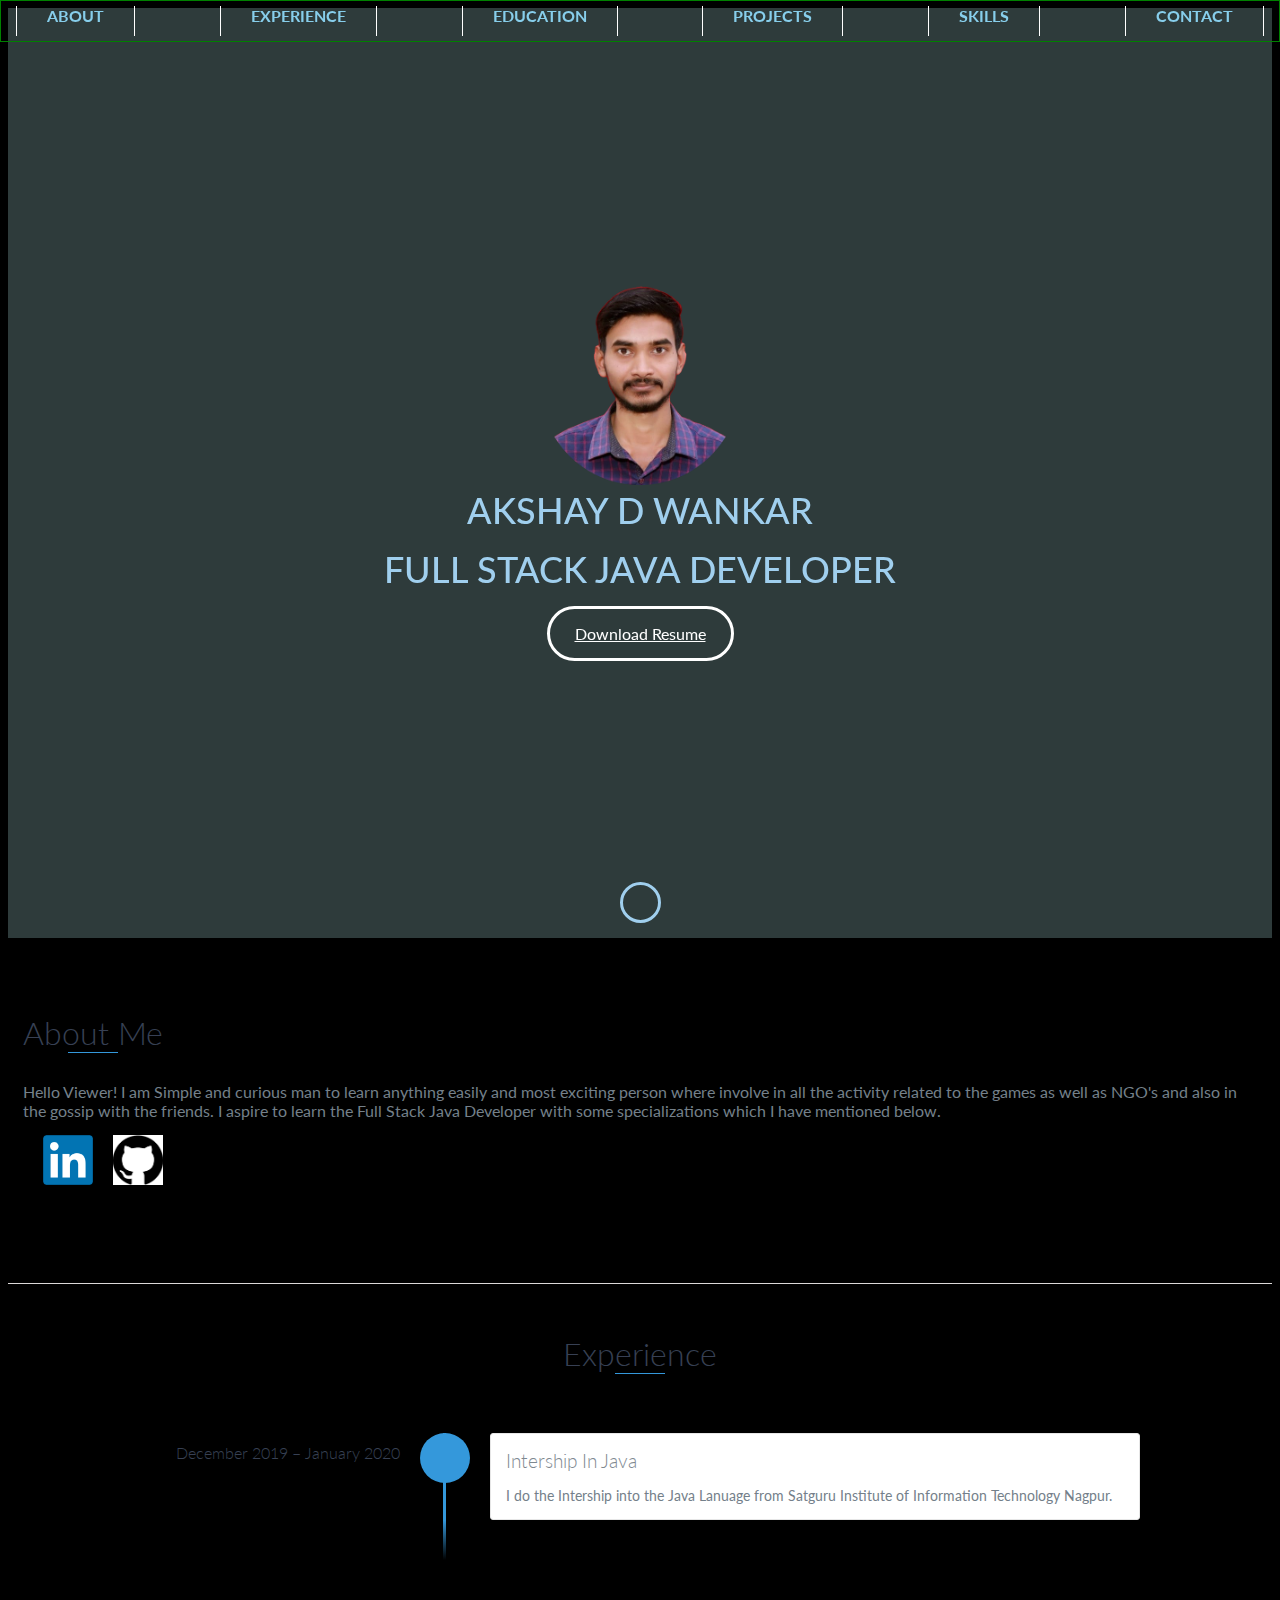
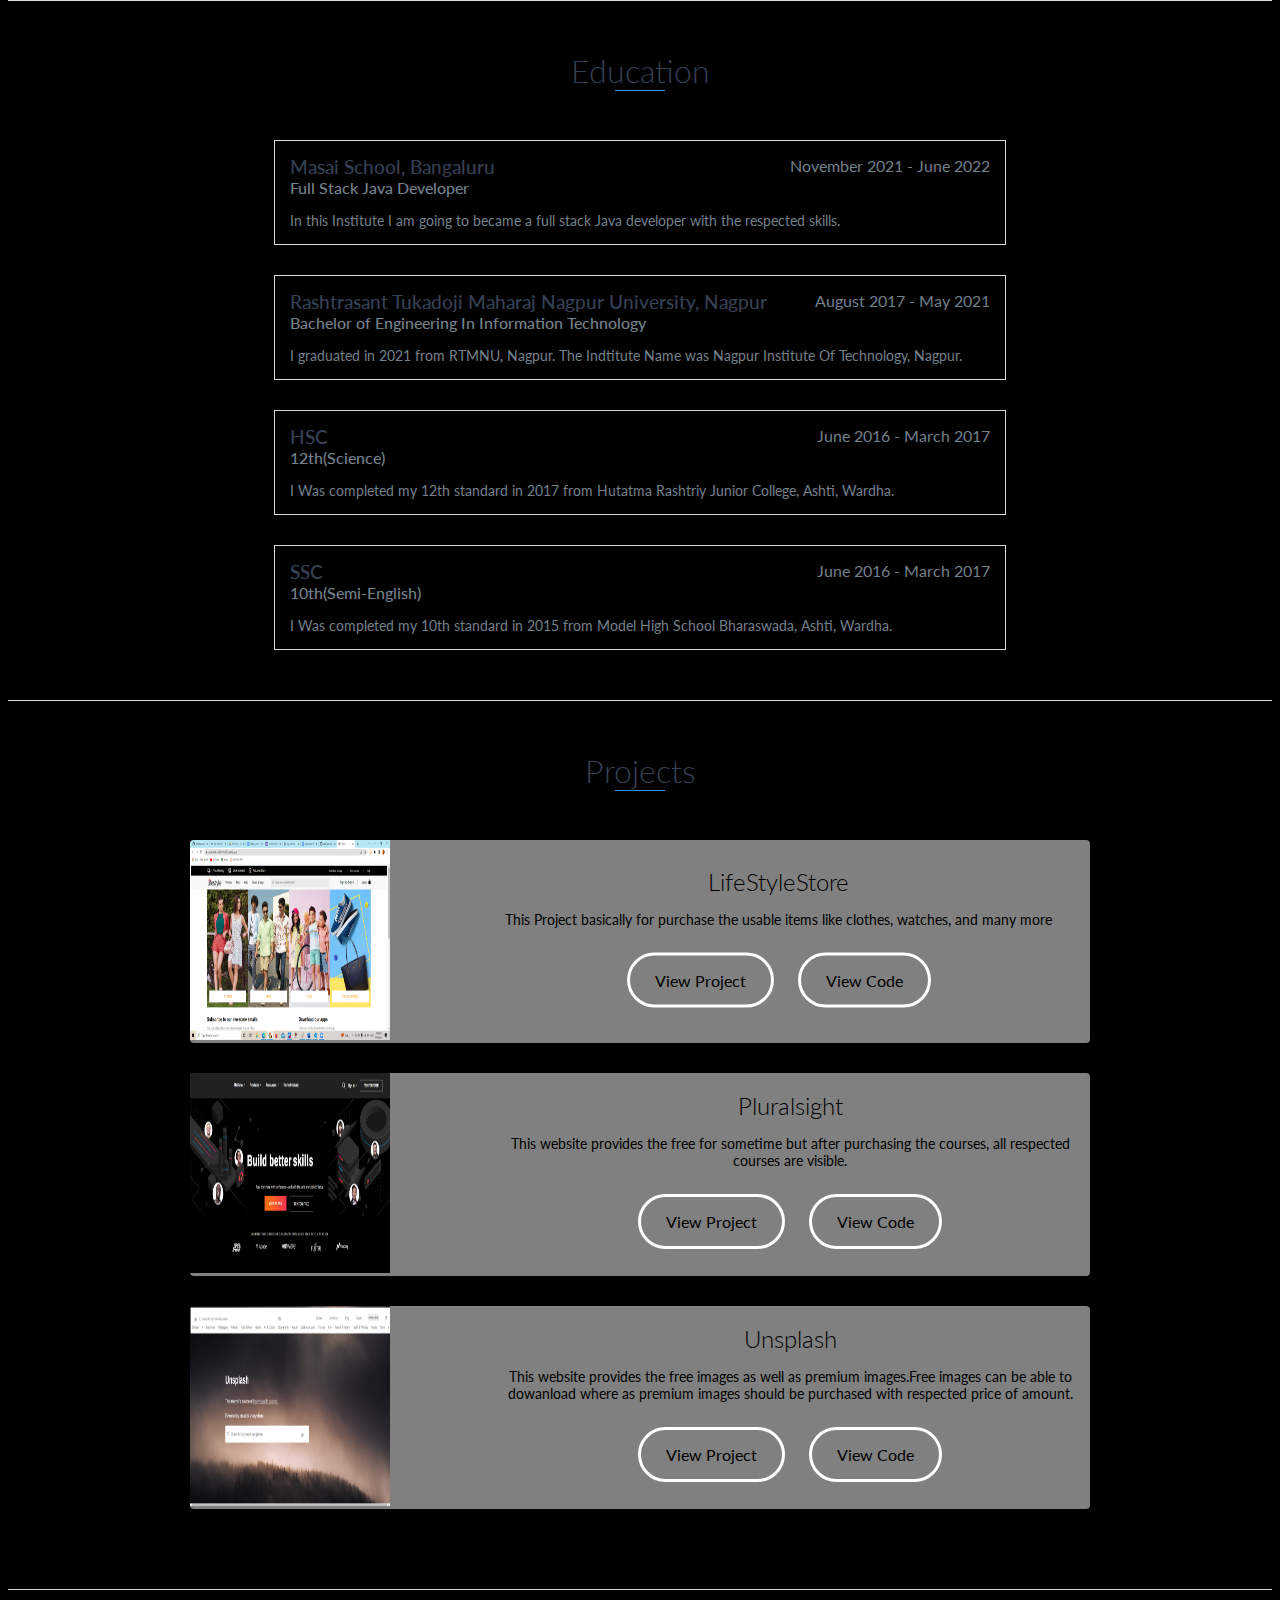
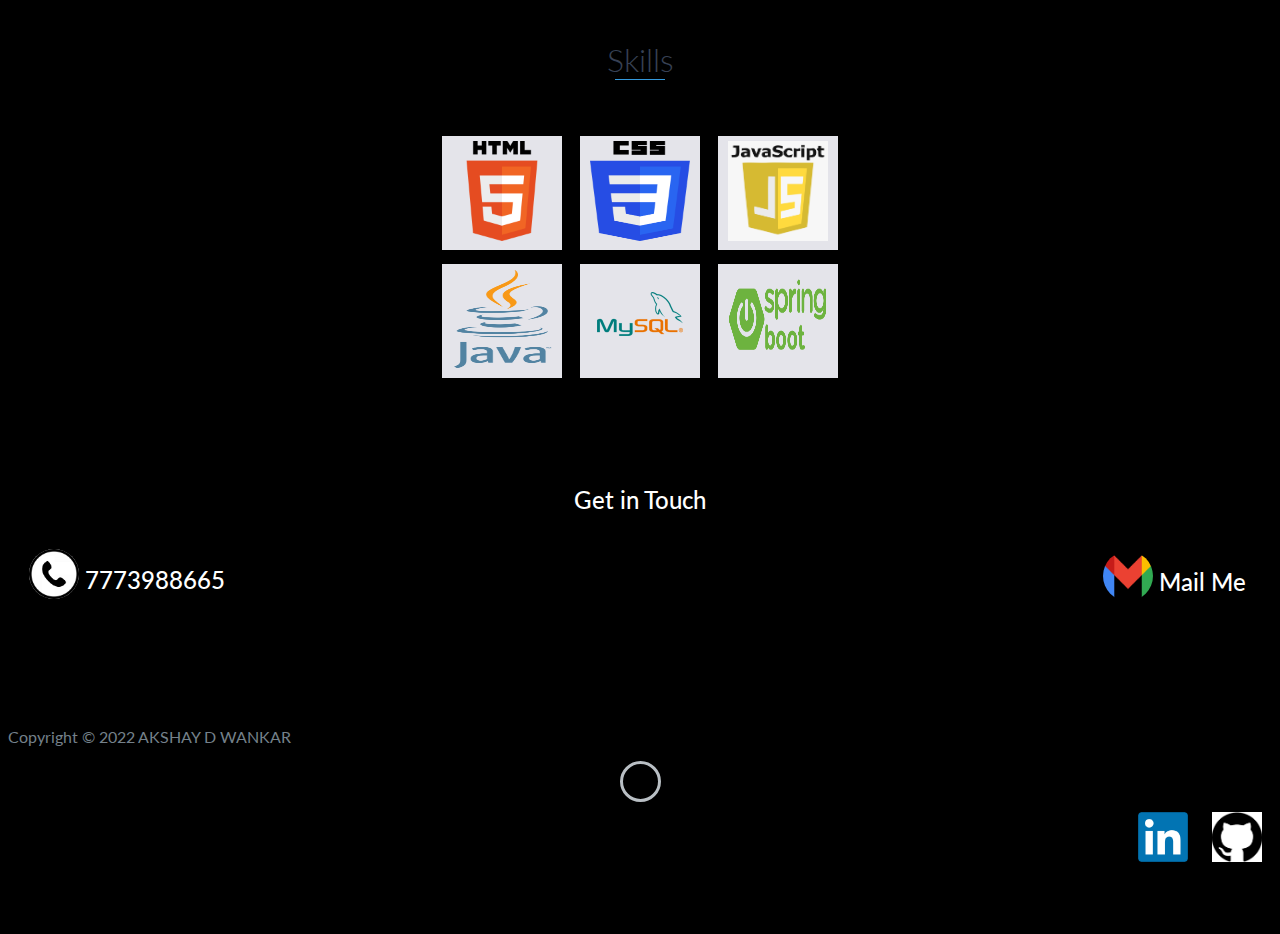
<file: PORTFOLIO/index.html>
<!DOCTYPE html>
<html class="no-js" lang="en">

<head>
    <meta charset="utf-8">
    <meta http-equiv="X-UA-Compatible" content="IE=edge">
    <meta name="viewport" content="width=device-width, initial-scale=1">
    <title>AKSHAY D WANKAR PORTFOLIO</title>
	
    <link href="https://fonts.googleapis.com/css?family=Lato:300,400,700,900" rel="stylesheet">
  
    
    <link href="css/styles.css" rel="stylesheet">

</head>

<body>
    <div id="mobile-menu-open" class="shadow-large">
        <i class="fa fa-bars" aria-hidden="true"></i>
    </div>
    <!-- End #mobile-menu-toggle -->
    <header>
        <div id="navbar">            
            <div><a class="box" href="#about">ABOUT</a></div>
            <div><a class="box" href="#experience">EXPERIENCE</a></div>
            <div><a class="box" href="#education">EDUCATION</a></div>
            <div><a class="box" href="#projects">PROJECTS</a></div>
            <div><a class="box" href="#skills">SKILLS</a></div>
            <div><a class="box" href="#contact">CONTACT</a></div>
        </div>
    </header>
    <!-- End header -->

    

    <div id="lead">        
        <div id="lead-content">
            <img src="./Image/my pic.png" alt="100">
            <h2>AKSHAY D WANKAR</h2>
            <h2>FULL STACK JAVA DEVELOPER</h2>
            <a href="https://docs.google.com/document/d/1GaOh5Fauag6PzcU6qq6BqBV7h8QOQDNG/edit?usp=sharing&ouid=109149935725661769161&rtpof=true&sd=true" class="btn-rounded-white" target="_blank">Download Resume</a>
        </div>
        <!-- End #lead-content -->

        <div id="lead-overlay"></div>

        <div id="lead-down">
            <span>
                <i class="fa fa-chevron-down" aria-hidden="true"></i>
            </span>
        </div>
        <!-- End #lead-down -->
    </div>
    <!-- End #lead -->

    <div id="about">
        <div class="container">
            <div class="row">
                <div class="col-md-4">
                    <h2 class="heading">About Me</h2>
                </div>
                <div class="col-md-8">
                    <p>
                        Hello Viewer! I am Simple and curious man to learn anything easily and most exciting person where involve in all the activity related to the games as well as NGO's and also in the gossip with the friends.
                        I aspire to learn the Full Stack Java Developer with some specializations which I have mentioned below.
                    </p>
                </div> 
                <div id="social">
                    <div>
                            <a href="http://www.linkedin.com/in/akshay-d-wankar-394926169" target="_blank">
                                <img id="logo" src="./Image/linkedin.png" alt="100">
                            </a>
                    </div>                   
                        
                        <div>
                            <a href="https://github.com/akshaydwankar3" target="_blank">
                                <img id="logo" src="./Image/github.png" alt="">
                            </a>           
                        </div>              
                </div>                
            </div>             
        </div>
        
    </div>
    <!-- End #about -->

    <div id="experience" class="background-alt">
        <h2 class="heading">Experience</h2>
        <div id="experience-timeline">    
            <div data-date="December 2019 – January 2020">                
                <h4>Intership In Java</h4>
                <p>
                    I do the Intership into the Java Lanuage from Satguru Institute of Information Technology Nagpur.
                </p>
            </div>
        </div>
    </div>
    <!-- End #experience -->

    <div id="education">
        <h2 class="heading">Education</h2>

        <div class="education-block">
            <h3>Masai School, Bangaluru</h3>
            <span class="education-date">November 2021 - June 2022</span>
            <h4>Full Stack Java Developer</h4>
            <p>
                In this Institute I am going to became a full stack Java developer with the respected skills.
            </p>
        </div>

        <div class="education-block">
            <h3>Rashtrasant Tukadoji Maharaj Nagpur University, Nagpur</h3>
            <span class="education-date">August 2017 - May 2021</span>
            <h4>Bachelor of Engineering In Information Technology</h4>
            <p>
                I graduated in 2021 from RTMNU, Nagpur. The Indtitute Name was Nagpur Institute Of Technology, Nagpur.
            </p>
        </div>
        <!-- End .education-block -->

        <div class="education-block">
            <h3>HSC</h3>
            <span class="education-date">June 2016 - March 2017</span>
            <h4>12th(Science)</h4>
            <p>
                I Was completed my 12th standard in 2017 from Hutatma Rashtriy Junior College, Ashti, Wardha.
            </p>
        </div>
        <!-- End .education-block -->

        <div class="education-block">
            <h3>SSC</h3>
            <span class="education-date">June 2016 - March 2017</span>
            <h4>10th(Semi-English)</h4>
            <p>
                I Was completed my 10th standard in 2015 from Model High School Bharaswada, Ashti, Wardha.
            </p>
        </div>

    </div>
    <!-- End #education -->

    <div id="projects" class="background-alt">
        <h2 class="heading">Projects</h2>
        <div class="container">
            <div class="row">
                <div class="project shadow-large">
                    <div class="project-image">
                        <img src="./Image/lifestyle.png" />
                    </div>
                    <!-- End .project-image -->
                    <div class="project-info">
                        <h3>LifeStyleStore</h3>
                        <p>
                            This Project basically for purchase the usable items like clothes, watches, and many more 
                        </p>
                        <a href="https://unrivaled-muffin-8fc267.netlify.app/" target="_blank">View Project</a>
                        <a href="https://github.com/akshaydwankar3/UNIT-03-LIFESTYLESTORE.COM-CLONE" target="_blank">View Code</a>
                    </div>
                    <!-- End .project-info -->
                </div>
                <!-- End .project -->

                <div class="project shadow-large">
                    <div class="project-image">
                        <img src="./Image/pluralsight.png" />
                    </div>
                    <!-- End .project-image -->
                    <div class="project-info">
                        <h3>Pluralsight</h3>
                        <p>
                            This website provides the  free for sometime but after purchasing the courses, all respected courses are visible.
                        </p>
                        <a href="https://pluralsight-clone-1.netlify.app/" target="_blank">View Project</a>
                        <a href="https://github.com/akshaydwankar3/pluralsight_clone" target="_blank">View Code</a>
                    </div>
                    <!-- End .project-info -->
                </div>

                <div class="project shadow-large">
                    <div class="project-image">
                        <img src="./Image/unsplash.png" />
                    </div>
                    <!-- End .project-image -->
                    <div class="project-info">
                        <h3>Unsplash</h3>
                        <p>
                            This website provides the  free images as well as premium images.Free images can be able to dowanload where as premium images should be purchased with respected price of amount.
                        </p>
                        <a href="https://construct-unsplash.netlify.app/" target="_blank">View Project</a>
                        <a href="https://github.com/akshaydwankar3/Construct_Unsplash" target="_blank">View Code</a>
                    </div>
                    <!-- End .project-info -->
                </div>

                <!-- End .project -->
            </div>
        </div>
    </div>
    <!-- End #projects -->

    <div id="skills">
        <h2 class="heading">Skills</h2>
        <ul>
            <li><img id="skl" src="./Image/html.png" alt="100"></li>
            <li><img id="skl" src="./Image/css.png" alt="100"></li>
            <li><img id="skl" src="./Image/javascriptprogram.png" alt="100"></li><br>           
            <li><img id="skl" src="./Image/javaprogram.png" alt="100"></li>
            <li><img id="skl" src="./Image/mysql.png" alt="100"></li>
            <li><img id="skl" src="./Image/spring-boot.png" alt="100"></li>
        </ul>
    </div>
    <!-- End #skills -->

    <div id="contact">
        <h2>Get in Touch</h2>
        <div id="cont">
            <div id="mob">
                <h2><img id="logo" src="./Image/contact.jpg" alt="100">  7773988665</h2>
            </div>
            <div id="form">
                <h2 id="mail"><img id="logo" src="./Image/gmail.png" alt="100">  Mail Me</h2>
            </div>
        </div>
        <div id="mailForm"></div>
        <!-- End #contact-form -->
    </div>

    
    <!-- End #contact -->

    <footer>
        <div class="container">
            <div class="row">
                <div class="col-sm-5 copyright">
                    <p>
                        Copyright &copy; <span id="current-year">2022</span> AKSHAY D WANKAR
                    </p>
                </div>
                <div class="col-sm-2 top">
                    <span id="to-top">
                        <i class="fa fa-chevron-up" aria-hidden="true"></i>
                    </span>
                </div>
                <div class="col-sm-5 social">
                    <ul>                        
                        <li>
                            <a href="http://www.linkedin.com/in/akshay-d-wankar-394926169" target="_blank">
                                <img id="logo" src="./Image/linkedin.png" alt="100">
                            </a>
                        </li>
                        <li>
                            <a href="https://github.com/akshaydwankar3" target="_blank">
                                <img id=logo src="./Image/github.png" alt="">
                            </a>
                        </li>
                    </ul>
                </div>
            </div>
        </div>
    </footer>
    <!-- End footer -->


    <script src="https://ajax.googleapis.com/ajax/libs/jquery/1.12.4/jquery.min.js"></script>
    <script src="./js/script_2.js"></script>
    
</body>

</html>
</file>
<file: PORTFOLIO/css/styles.css>
body{font-family:'Lato', sans-serif;font-size:16px}body.active{overflow:hidden;z-index:-1}
.no-js #experience-timeline>div{background:gray;padding:10px;margin-bottom:10px;border:1px solid orange}
.no-js #experience-timeline>div h3{font-size:1.5em;font-weight:300;color:#374054;display:inline-block;margin:0}
.no-js #experience-timeline>div h4{font-size:1.2em;font-weight:300;color:#7e8890;margin:0 0 15px 0}
.no-js #experience-timeline>div p{color:gray;background-color:gray;font-size:0.9em;margin:0}
.no-js #experience-timeline:before,.no-js #experience-timeline:after{content:none}
@keyframes dropHeader{0%{transform:translateY(-100%)}100%{transform:translateY(0)}}
#navbar{
    display: flex;
    justify-content: space-between;
    /* position: fixed; */
    overflow: hidden;
    color: white;
    text-align: center;
    margin:5px;
    height:30px;
}

#navbar a{
    text-decoration: none;
    color: skyblue;
    font-weight: bold;
}

header{
    position:fixed;
    left: 0%;
    right: 0%;
    top: 0%;
    text-align:center;
    z-index: 10;
    border: 1px solid green;
}
/* header{position:absolute;position:fixed;top:0;left:0;right:0;text-align:center;z-index:10;animation-name:dropHeader;animation-iteration-count:1;animation-timing-function:ease;animation-duration:0.75s} */
/* header ul{display:inline-block;background:#fff;text-align:center;padding:10px;margin:0;border-bottom-right-radius:4px;border-bottom-left-radius:4px}
header li{display:inline-block}header a{display:block;color:#3498db;padding:10px}header a:hover{color:#217dbb;text-decoration:none;background:#eee;border-radius:4px}
header a:focus{color:#3498db;text-decoration:none}header.active{display:block}
header.sticky{position:fixed;z-index:999}#menu.active{display:block} */
#mobile-menu-open{display:none;cursor:pointer;position:fixed;right:15px;top:10px;color:#000;font-size:1.5em;z-index:20;padding:0 7px;border-radius:4px;background:#fff}
#mobile-menu-close{display:none;text-align:right;width:100%;background:#fff;font-size:1.5em;padding-right:15px;padding-top:10px;cursor:pointer;color:#3498db}
#mobile-menu-close span{font-size:0.5em;text-transform:uppercase}#mobile-menu-close i{vertical-align:middle}footer{padding:50px 0}.copyright{padding-top:20px}
.copyright p{margin:0;color:#74808a}
.top{text-align:center}
.top span{cursor:pointer;display:block;margin:15px auto 0 auto;width:35px;height:35px;border-radius:50%;border:3px solid #b9bfc4;text-align:center}
.top i{color:#74808a}.social{text-align:right}.social ul{margin:5px 0 0 0;padding:0}
.social li{display:inline-block;font-size:1.25em;list-style:none}
.social a{display:block;color:#74808a;padding:10px}.social a:hover{color:#3498db}
.btn-rounded-white{display:inline-block;color:#fff;padding:15px 25px;border:3px solid #fff;border-radius:30px;transition:.5s ease all}
.btn-rounded-white:hover{color:#3498db;background:#fff;text-decoration:none}
.shadow{box-shadow:0 1px 3px rgba(0,0,0,0.12),0 1px 2px rgba(0,0,0,0.24)}
.shadow-large{box-shadow:0 3px 6px rgba(0,0,0,0.08),0 3px 6px rgba(0,0,0,0.15)}
.heading{position:relative;display:inline-block;font-size:2em;font-weight:300;margin:0 0 30px 0}
.heading:after{position:absolute;content:'';top:100%;height:1px;width:50px;left:0;right:0;margin:0 auto;background:#3498db}
.background-alt{background:black}
#lead{position:relative;height:100vh;min-height:500px;max-height:1080px;background:url(../images/lead-bg.jpg);background-size:cover;padding:15px;overflow:hidden; background: #000;}
#lead-content{position:absolute;z-index:10;top:50%;left:50%;transform:translate(-50%, -50%);text-align:center}#lead-content h1,#lead-content h2{margin:0}
#lead-content h1{color:#fff;font-weight:900;font-size:5em;text-transform:uppercase;letter-spacing:0.05em;line-height:0.9em}
#lead-content h2{color:#a0cfee;font-weight:500;font-size:2.25em;margin-bottom:15px}
#lead-overlay{position:absolute;height:100%;width:100%;top:0;right:0;bottom:0;left:0;background:rgb(46, 59, 59); color:#fff;z-index:1}
/* #lead-overlay{position:absolute;height:100%;width:100%;top:0;right:0;bottom:0;left:0;background:skyblue;color:#000;z-index:1} */
#lead-down{position:absolute;left:0;right:0;width:100%;text-align:center;z-index:10;bottom:15px;color: #000;}
#lead-down span{cursor:pointer;display:block;margin:0 auto;width:35px;height:35px;border-radius:50%;border:3px solid #a0cfee;text-align:center}
#lead-down i{animation:pulsate 1.5s ease;animation-iteration-count:infinite;padding-top:5px}@keyframes pulsate{0%{transform:scale(1, 1)}50%{transform:scale(1.2, 1.2)}100%{transform:scale(1, 1)}}
#about{padding:75px 15px;border-bottom:1px solid #dcd9d9; color:gray}#about h2{color:#374054}#about p{color:#74808a;margin:0}#experience{padding:50px 15px;text-align:center;border-bottom:1px solid #dcd9d9}
#experience h2{color:#374054}#experience-timeline{margin:30px auto 0 auto;position:relative;max-width:1000px}
#experience-timeline:before{position:absolute;content:'';top:0;bottom:0;left:303px;right:auto;height:100%;width:3px;background:#3498db;z-index:0}
#experience-timeline:after{position:absolute;content:'';width:3px;height:40px;background:#3498db;background:linear-gradient(to bottom, #3498db, rgba(52,152,219,0));top:100%;left:303px}
.vtimeline-content{margin-left:350px;background:#fff;border:1px solid #e6e6e6;padding:15px;border-radius:3px;text-align:left}
.vtimeline-content h3{font-size:1.5em;font-weight:300;color:#374054;display:inline-block;margin:0}.vtimeline-content h4{font-size:1.2em;font-weight:300;color:#7e8890;margin:0 0 15px 0}
.vtimeline-content p{color:#74808a;font-size:0.9em;margin:0}.vtimeline-point{position:relative;display:block;vertical-align:top;margin-bottom:30px}
.vtimeline-icon{position:relative;color:#fff;width:50px;height:50px;background:#3498db;border-radius:50%;float:left;z-index:99;margin-left:280px}
.vtimeline-icon i{display:block;font-size:2em;margin-top:10px}.vtimeline-date{width:260px;text-align:right;position:absolute;left:0;top:10px;font-weight:300;color:#374054}
#education{padding:50px 15px 20px 15px;border-bottom:1px solid #dcd9d9;text-align:center}#education h2{color:#374054;margin-bottom:50px}
.education-block{max-width:700px;margin:0 auto 30px auto;padding:15px;border:1px solid #dcd9d9;text-align:left}
.education-block h3{font-weight:500;float:left;margin:0;color:#374054}.education-block span{color:#74808a;float:right}
.education-block h4{color:#74808a;clear:both;font-weight:500;margin:0 0 15px 0}.education-block p,.education-block ul{margin:0;color:#74808a;font-size:0.9em}
.education-block ul{padding:0 0 0 15px}#projects{padding:50px 15px;border-bottom:1px solid #dcd9d9;text-align:center}
#projects h2{color:#374054;margin-bottom:50px}.project{position:relative;max-width:900px;margin:0 auto 30px auto;overflow:hidden;background:gray;border-radius:4px}
.project-image{float:left}.project-info{position:absolute;top:50%;transform:translateY(-50%);margin-left:300px;padding:15px}
.project-info h3{font-size:1.5em;font-weight:300;color: #000;margin:0 0 15px 0}
.project-info p{color: #000;margin:0 0 15px 0;font-size:0.9em}
.no-image .project-info{position:relative;margin:0;padding:30px 15px;transform:none}
#more-projects{display:none}
#skills{padding:50px 15px;text-align:center}
#skills h2{color:#374054;margin-bottom:50px}
#skills ul{display:block;margin:0 auto;padding:0;max-width:800px}#skills li{display:inline-block;margin:7px;padding:5px 10px;color:#374054;background:#e4e4ea;list-style:none;cursor:default;font-size:1.2em}#contact{padding:30px 15px;background:#000;color:#fff;text-align:center;}#contact h2{margin:5 5 15px 5;color:#fff;font-weight:500}#contact-form{max-width:500px;margin:0 auto}#contact-form input,#contact-form textarea{display:block;width:100%;padding:10px;border-radius:4px;border:none;margin-bottom:10px;background:#1d6fa5;color:#fff;transition:.5s ease all}#contact-form input::-webkit-input-placeholder,#contact-form textarea::-webkit-input-placeholder{color:#fff}#contact-form input:-moz-placeholder,#contact-form textarea:-moz-placeholder{color:#fff;opacity:1}#contact-form input::-moz-placeholder,#contact-form textarea::-moz-placeholder{color:#fff;opacity:1}#contact-form input:-ms-input-placeholder,#contact-form textarea:-ms-input-placeholder{color:#fff}#contact-form input:focus,#contact-form textarea:focus{outline:none;background:#16527a}#contact-form textarea{height:150px;resize:none}#contact-form button{display:block;width:100%;background:#fff;border-radius:4px;padding:5px 10px;border:none;color:#3498db;font-weight:700;box-shadow:0 1px 3px rgba(0,0,0,0.12),0 1px 2px rgba(0,0,0,0.24);transition:.5s ease all}#contact-form button:hover{box-shadow:0 10px 20px rgba(0,0,0,0.19),0 6px 6px rgba(0,0,0,0.23)}.optional-section{padding:50px 15px;text-align:center;border-top:1px solid #dcd9d9}.optional-section h2{color:#374054}.optional-section-block{max-width:700px;margin:0 auto 30px auto;padding:15px;border:1px solid #dcd9d9;background:#fff;text-align:left}.optional-section-block h3{font-weight:500;margin:0 0 15px 0;color:#374054}.optional-section-block h4{color:#74808a;clear:both;font-weight:500;margin:0 0 15px 0}.optional-section-block p,.optional-section-block ul{margin:0 0 15px 0;color:#74808a;font-size:0.9em}.optional-section-block ul{padding:0 0 0 15px}@media only screen and (max-width: 750px){#experience-timeline:before,#experience-timeline:after{left:23px}.vtimeline-date{width:auto;text-align:left;position:relative;margin-bottom:15px;display:block;margin-left:70px}.vtimeline-icon{margin-left:0}.vtimeline-content{margin-left:70px}}@media only screen and (max-width: 992px){#lead{height:auto;min-height:auto;max-height:auto;padding:100px 15px}#lead-content{position:relative;transform:none;left:auto;top:auto}#lead-content h1{font-size:3em}#lead-content h2{font-size:1.75em}#about{text-align:center}#about p{text-align:left}}@media only screen and (max-width: 768px){header{position:fixed;display:none;z-index:999;animation:none;bottom:0;height:100%}#mobile-menu-open,#mobile-menu-close{display:block}#menu{height:100%;overflow-y:auto;box-shadow:none;border-radius:0;width:100%}#menu li{display:block;margin-bottom:10px}#lead-content h1{font-size:2em}#lead-content h2{font-size:1.3em}#lead-content a{padding:10px 20px}#lead-down{display:none}.education-block h3,.education-block span{float:none}.project-image{display:none}.project-info{position:relative;margin:0;padding:30px 15px;top:auto;transform:none}footer{text-align:center}.social{text-align:center}}
@media only screen and (max-width: 480px){#lead-content h1{font-size:1.5em}#lead-content h2{font-size:1em}#lead-content a{font-size:0.9em;padding:5px 10px}}
img{height:200px;width:200px; }
#logo{
    width:50px;
    height:50px;
    margin-top: -10%;
}
/* #mob{
    border: 1px solid rgb(52,152,219);
} */

#skl{
    width:100px;
    height: 100px;
}
body{
    background: black;
    color: white;
}

.box{
    text-decoration: none;
    background: transparent;
    padding:15px 30px;
    border-radius:5px;
    font-weight: bold;
    text-transform:uppercase;
    transition: all 0.3s ease-in-out;
    border: 1px solid #fff;
    margin:0 10px;
}

.box:hover{
    border:0;
    box-shadow: 0 0 3px #ffe205, 0 0 7px #ffe205, 0 0 20px #edd205;
}

#social{
    display:flex;
    margin: 10px;
}

#social div{
    margin: 10px;
}

#projects a{
    margin: 10px;
    text-decoration: none;
    color: rgb(84, 80, 80);
    border: 1px solid skyblue;
    display:inline-block;color: #000;;padding:15px 25px;border:3px solid #fff;border-radius:30px;transition:.5s ease all
}

#projects a:hover{color:#3498db;background:#fff;text-decoration:none}

#contact #cont{
    display: flex;
    justify-content:space-between;
}

#contact>div img{
    border-radius: 50%;
    margin-bottom: -10px;
    margin-left: -5px;
}

#contact>div h2{
    padding:10px 10px;
    width: auto;
    height: auto;
    border: 1px solid black;
}

#contact>div h2:hover{color:#3498db;background:#fff;text-decoration:none}
</file>
